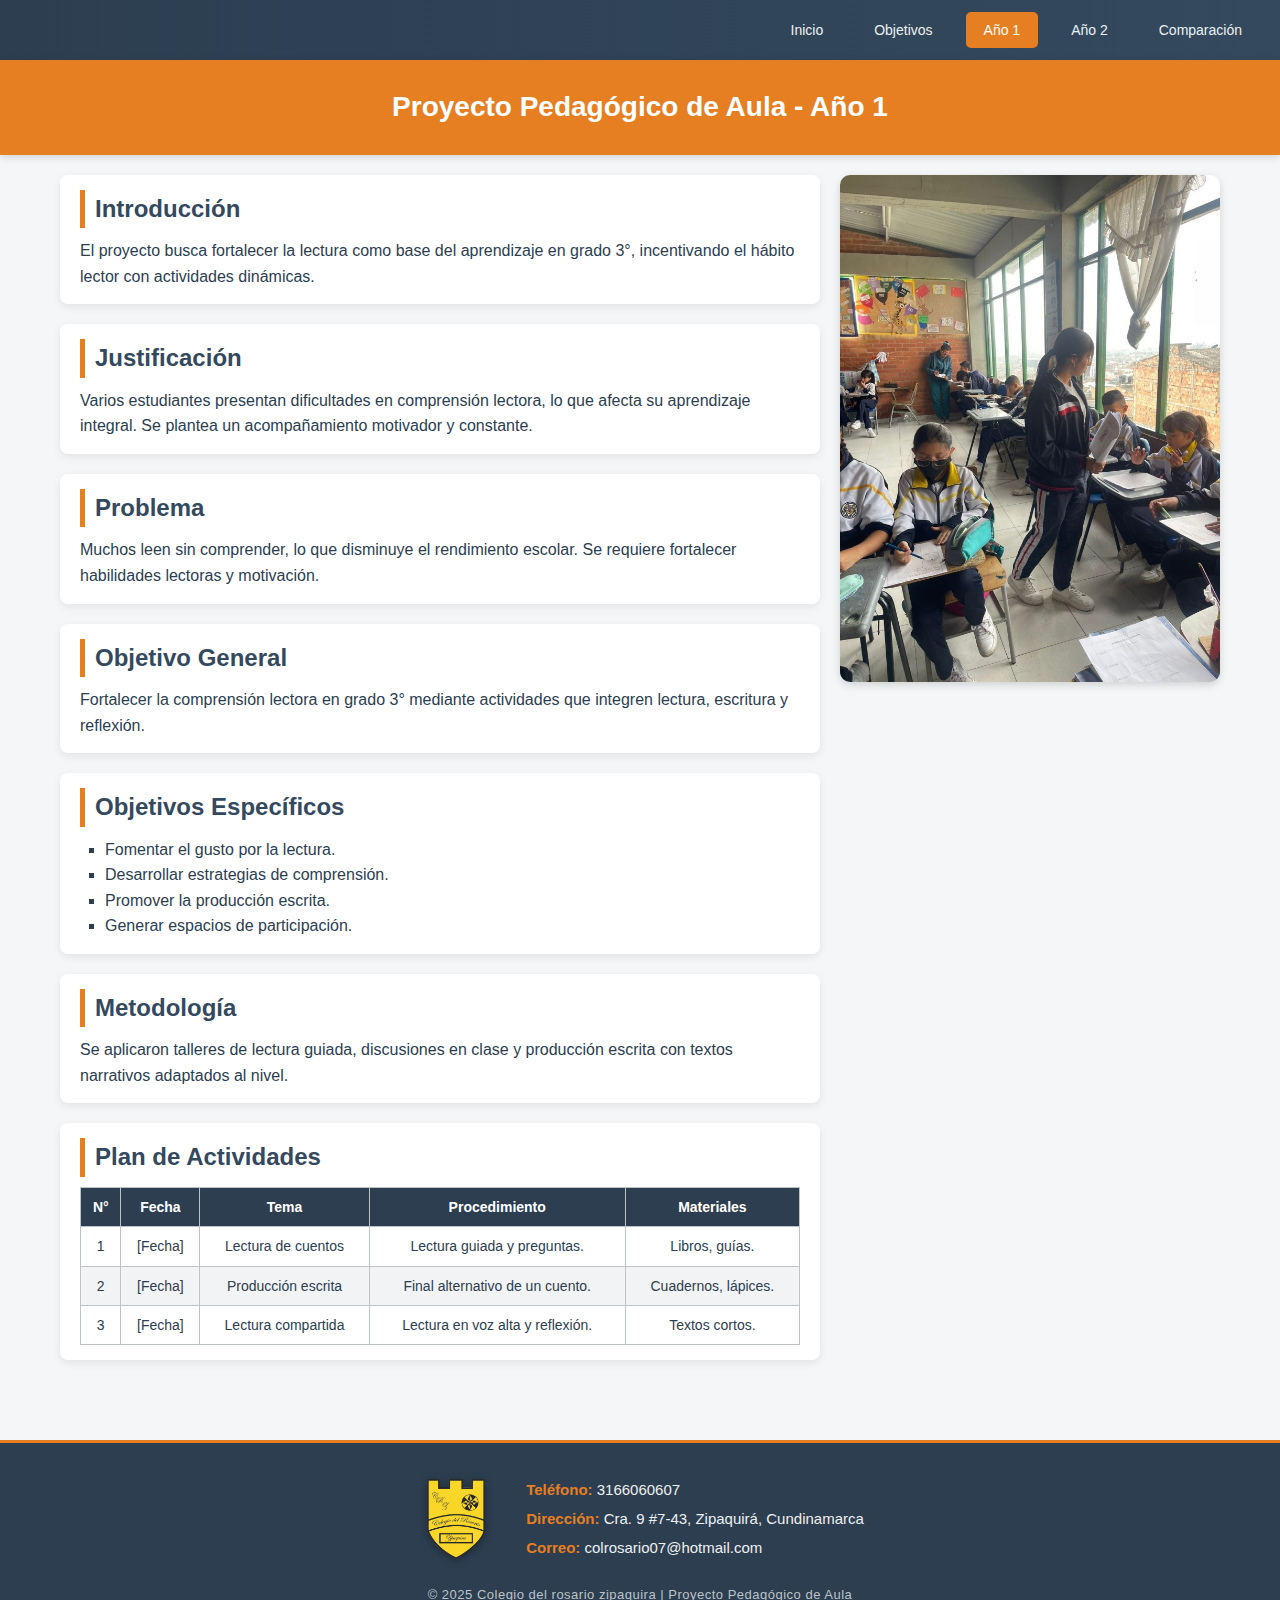
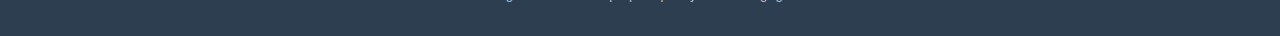
<file: anio1.html>
<!DOCTYPE html>
<html lang="es">
<head>
    <meta charset="UTF-8">
    <meta name="viewport" content="width=device-width, initial-scale=1.0">
    <title>Año 1 - Proyecto Pedagógico</title>
    <link rel="stylesheet" href="css/anio1.css"> <!-- Hoja de estilo específica para el diseño del año 1 -->
</head>

<body>
    <!-- ===== MENÚ PRINCIPAL ===== -->
    <!-- Permite la navegación entre las páginas del proyecto manteniendo coherencia visual -->
    <nav id="menu">
        <ul>
            <li class="menuprincipal"><a href="index.html">Inicio</a></li>
            <li class="menuprincipal"><a href="paginaII.html">Objetivos</a></li>
            <li class="menuprincipal"><a href="anio1.html" class="activo">Año 1</a></li>
            <li class="menuprincipal"><a href="anio2.html">Año 2</a></li>
            <li class="menuprincipal"><a href="comparacion.html">Comparación</a></li>
        </ul>
    </nav>

    <!-- ===== CABECERA ===== -->
    <!-- Encabezado que identifica el año y etapa del proyecto -->
    <header id="cabecera">
        <h1>Proyecto Pedagógico de Aula - Año 1</h1>
    </header>

    <!-- ===== CONTENIDO PRINCIPAL ===== -->
    <main class="layout">
        <!-- Columna con el contenido textual explicativo -->
        <div class="col-texto">

            <!-- Introducción: presenta el contexto y propósito inicial del proyecto -->
            <section>
                <h2>Introducción</h2>
                <p>El proyecto busca fortalecer la lectura como base del aprendizaje en grado 3°, incentivando el hábito lector con actividades dinámicas.</p>
            </section>

            <!-- Explica por qué se desarrolla este trabajo -->
            <section>
                <h2>Justificación</h2>
                <p>Varios estudiantes presentan dificultades en comprensión lectora, lo que afecta su aprendizaje integral. Se plantea un acompañamiento motivador y constante.</p>
            </section>

            <!-- Describe la problemática detectada en el aula -->
            <section>
                <h2>Problema</h2>
                <p>Muchos leen sin comprender, lo que disminuye el rendimiento escolar. Se requiere fortalecer habilidades lectoras y motivación.</p>
            </section>

            <!-- Presenta la meta principal del primer año -->
            <section>
                <h2>Objetivo General</h2>
                <p>Fortalecer la comprensión lectora en grado 3° mediante actividades que integren lectura, escritura y reflexión.</p>
            </section>

            <!-- Acciones concretas que guían el trabajo pedagógico -->
            <section>
                <h2>Objetivos Específicos</h2>
                <ul>
                    <li>Fomentar el gusto por la lectura.</li>
                    <li>Desarrollar estrategias de comprensión.</li>
                    <li>Promover la producción escrita.</li>
                    <li>Generar espacios de participación.</li>
                </ul>
            </section>

            <!-- Explicación de las estrategias aplicadas durante el año -->
            <section>
                <h2>Metodología</h2>
                <p>Se aplicaron talleres de lectura guiada, discusiones en clase y producción escrita con textos narrativos adaptados al nivel.</p>
            </section>

            <!-- Planificación detallada de las actividades desarrolladas -->
            <section>
                <h2>Plan de Actividades</h2>
                <table>
                    <thead>
                        <tr>
                            <th>N°</th>
                            <th>Fecha</th>
                            <th>Tema</th>
                            <th>Procedimiento</th>
                            <th>Materiales</th>
                        </tr>
                    </thead>
                    <tbody>
                        <!-- Cada fila representa una actividad realizada en el aula -->
                        <tr>
                            <td>1</td>
                            <td>[Fecha]</td>
                            <td>Lectura de cuentos</td>
                            <td>Lectura guiada y preguntas.</td>
                            <td>Libros, guías.</td>
                        </tr>
                        <tr>
                            <td>2</td>
                            <td>[Fecha]</td>
                            <td>Producción escrita</td>
                            <td>Final alternativo de un cuento.</td>
                            <td>Cuadernos, lápices.</td>
                        </tr>
                        <tr>
                            <td>3</td>
                            <td>[Fecha]</td>
                            <td>Lectura compartida</td>
                            <td>Lectura en voz alta y reflexión.</td>
                            <td>Textos cortos.</td>
                        </tr>
                    </tbody>
                </table>
            </section>
        </div>

        <!-- Columna con la imagen principal del trabajo en aula -->
        <div class="col-imagen">
            <img src="img/actividad 2.jpg" alt="Lectura en clase - Año 1"> <!-- Imagen ilustrativa del proceso pedagógico -->
        </div>
    </main>
    <!-- ===== PIE DE PÁGINA ===== -->
    <footer>
        <div class="footer-content">
            <img src="img/escudo.png" alt="Escudo del colegio" class="escudo">
            <div class="info">
                <p><strong>Teléfono:</strong> 3166060607</p>
                <p><strong>Dirección:</strong> Cra. 9 #7-43, Zipaquirá, Cundinamarca</p>
                <p><strong>Correo:</strong> colrosario07@hotmail.com</p>
            </div>
        </div>
        <p class="copy">© 2025 Colegio del rosario zipaquira | Proyecto Pedagógico de Aula</p>
    </footer>
</body>
</html>
</file>
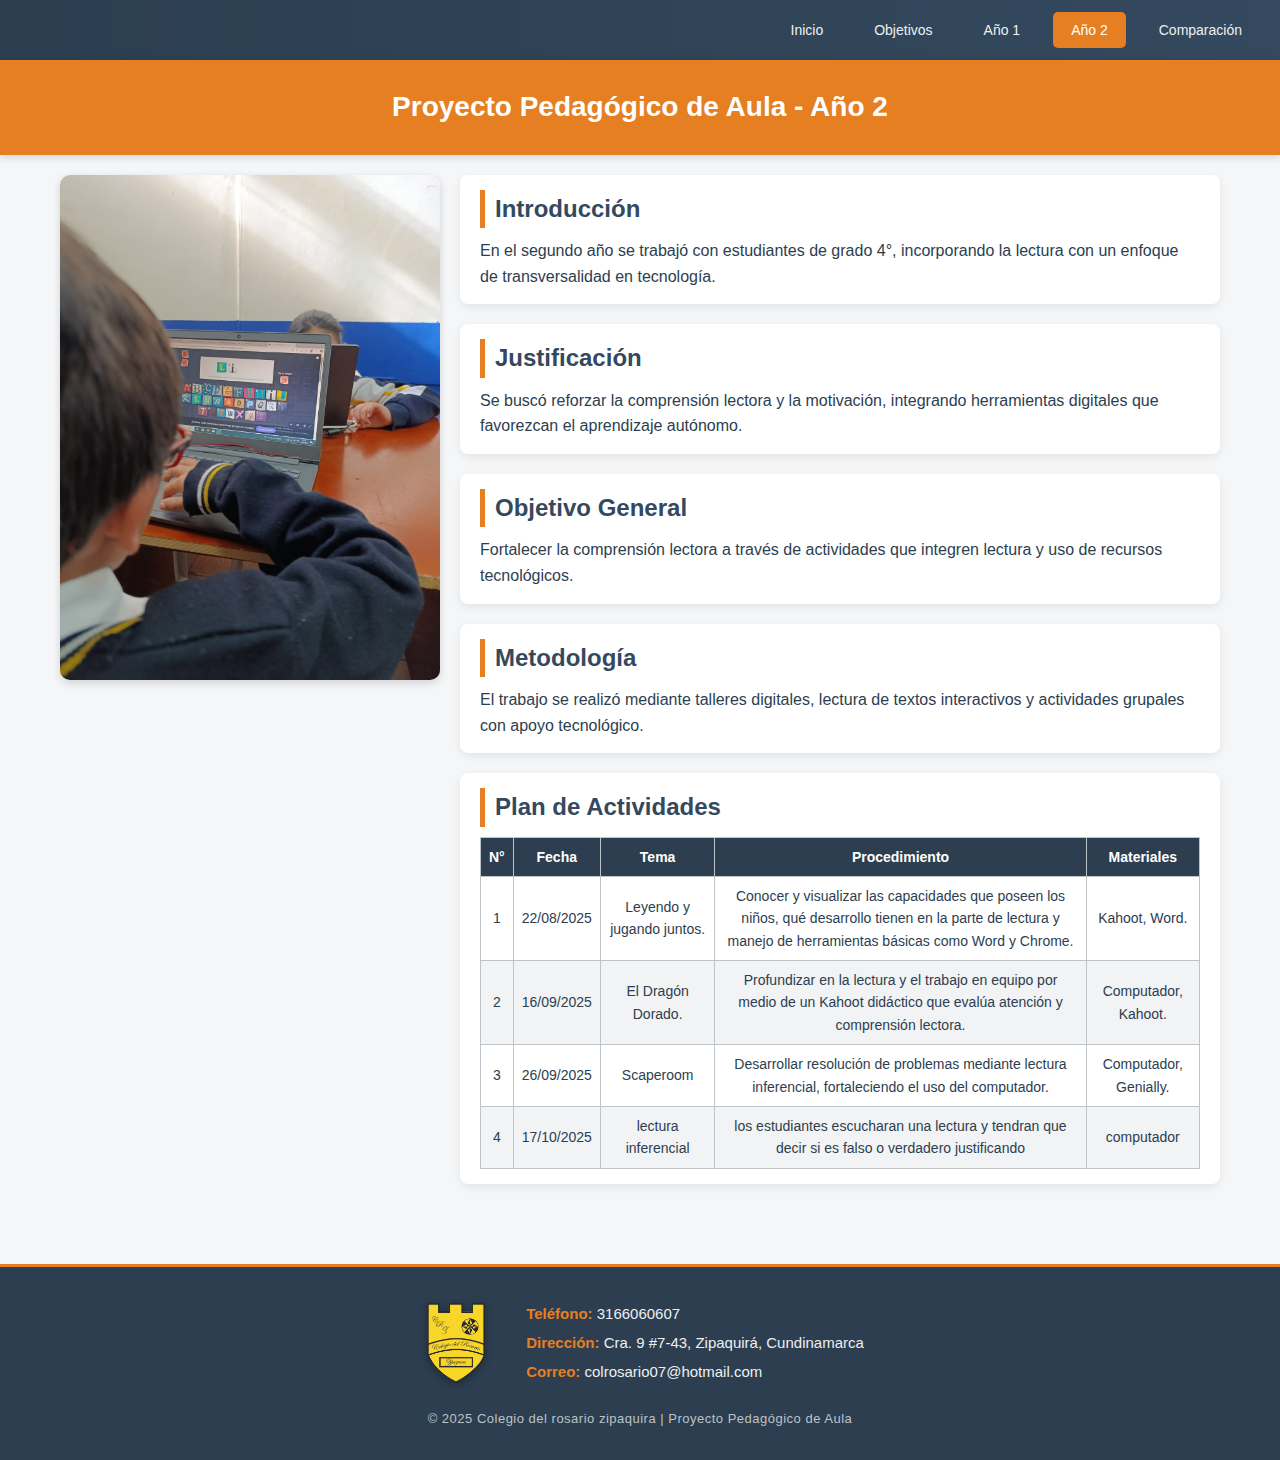
<file: anio2.html>
<!DOCTYPE html>
<html lang="es">
<head>
    <meta charset="UTF-8">
    <meta name="viewport" content="width=device-width, initial-scale=1.0">
    <title>Año 2 - Proyecto Pedagógico</title>
    <link rel="stylesheet" href="css/anio2.css"> <!-- Hoja de estilo para esta página -->
</head>

<body>
    <!-- ===== MENÚ PRINCIPAL ===== -->
    <!-- Navegación general del proyecto, mantiene coherencia entre páginas -->
    <nav id="menu">
        <ul>
            <li class="menuprincipal"><a href="index.html">Inicio</a></li>
            <li class="menuprincipal"><a href="paginaII.html">Objetivos</a></li>
            <li class="menuprincipal"><a href="anio1.html">Año 1</a></li>
            <li class="menuprincipal"><a href="anio2.html" class="activo">Año 2</a></li>
            <li class="menuprincipal"><a href="comparacion.html">Comparación</a></li>
        </ul>
    </nav>

    <!-- ===== CABECERA ===== -->
    <!-- Identifica el año y etapa del proyecto -->
    <header id="cabecera">
        <h1>Proyecto Pedagógico de Aula - Año 2</h1>
    </header>

    <!-- ===== CONTENIDO PRINCIPAL ===== -->
    <main class="layout">
        <!-- Columna visual que muestra la imagen representativa del trabajo -->
        <div class="col-imagen">
            <img src="img/antividad11.jpg" alt="Lectura con tecnología - Año 2"> <!-- Imagen ilustrativa del segundo año -->
        </div>

        <!-- Columna textual con la descripción del proceso pedagógico -->
        <div class="col-texto">
            <!-- Introducción: contextualiza el trabajo con el nuevo grado -->
            <section>
                <h2>Introducción</h2>
                <p>En el segundo año se trabajó con estudiantes de grado 4°, incorporando la lectura con un enfoque de transversalidad en tecnología.</p>
            </section>

            <!-- Justificación del trabajo con enfoque tecnológico -->
            <section>
                <h2>Justificación</h2>
                <p>Se buscó reforzar la comprensión lectora y la motivación, integrando herramientas digitales que favorezcan el aprendizaje autónomo.</p>
            </section>

            <!-- Meta general del segundo año -->
            <section>
                <h2>Objetivo General</h2>
                <p>Fortalecer la comprensión lectora a través de actividades que integren lectura y uso de recursos tecnológicos.</p>
            </section>

            <!-- Explicación de la metodología aplicada -->
            <section>
                <h2>Metodología</h2>
                <p>El trabajo se realizó mediante talleres digitales, lectura de textos interactivos y actividades grupales con apoyo tecnológico.</p>
            </section>

            <!-- Planificación del trabajo práctico con estudiantes -->
            <section>
                <h2>Plan de Actividades</h2>
                <table>
                    <thead>
                        <tr>
                            <th>N°</th>
                            <th>Fecha</th>
                            <th>Tema</th>
                            <th>Procedimiento</th>
                            <th>Materiales</th>
                        </tr>
                    </thead>
                    <tbody>
                        <!-- Actividades reales del segundo año -->
                        <tr>
                            <td>1</td>
                            <td>22/08/2025</td>
                            <td>Leyendo y jugando juntos.</td>
                            <td>Conocer y visualizar las capacidades que poseen los niños, qué desarrollo tienen en la parte de lectura y manejo de herramientas básicas como Word y Chrome.</td>
                            <td>Kahoot, Word.</td>
                        </tr>
                        <tr>
                            <td>2</td>
                            <td>16/09/2025</td>
                            <td>El Dragón Dorado.</td>
                            <td>Profundizar en la lectura y el trabajo en equipo por medio de un Kahoot didáctico que evalúa atención y comprensión lectora.</td>
                            <td>Computador, Kahoot.</td>
                        </tr>
                        <tr>
                            <td>3</td>
                            <td>26/09/2025</td>
                            <td>Scaperoom</td>
                            <td>Desarrollar resolución de problemas mediante lectura inferencial, fortaleciendo el uso del computador.</td>
                            <td>Computador, Genially.</td>
                        </tr>

                       
                        <tr>
                            <td>4</td>
                            <td>17/10/2025</td>
                            <td>lectura inferencial</td>
                            <td>los estudiantes escucharan una lectura y tendran que decir si es falso o verdadero justificando</td>
                            <td>computador</td>
                        </tr>
                    </tbody>
                </table>
            </section>
        </div>
    </main>
    <!-- ===== PIE DE PÁGINA ===== -->
    <footer>
        <div class="footer-content">
            <img src="img/escudo.png" alt="Escudo del colegio" class="escudo">
            <div class="info">
                <p><strong>Teléfono:</strong> 3166060607</p>
                <p><strong>Dirección:</strong> Cra. 9 #7-43, Zipaquirá, Cundinamarca</p>
                <p><strong>Correo:</strong> colrosario07@hotmail.com</p>
            </div>
        </div>
        <p class="copy">© 2025 Colegio del rosario zipaquira | Proyecto Pedagógico de Aula</p>
    </footer>

</body>
</html>
</file>
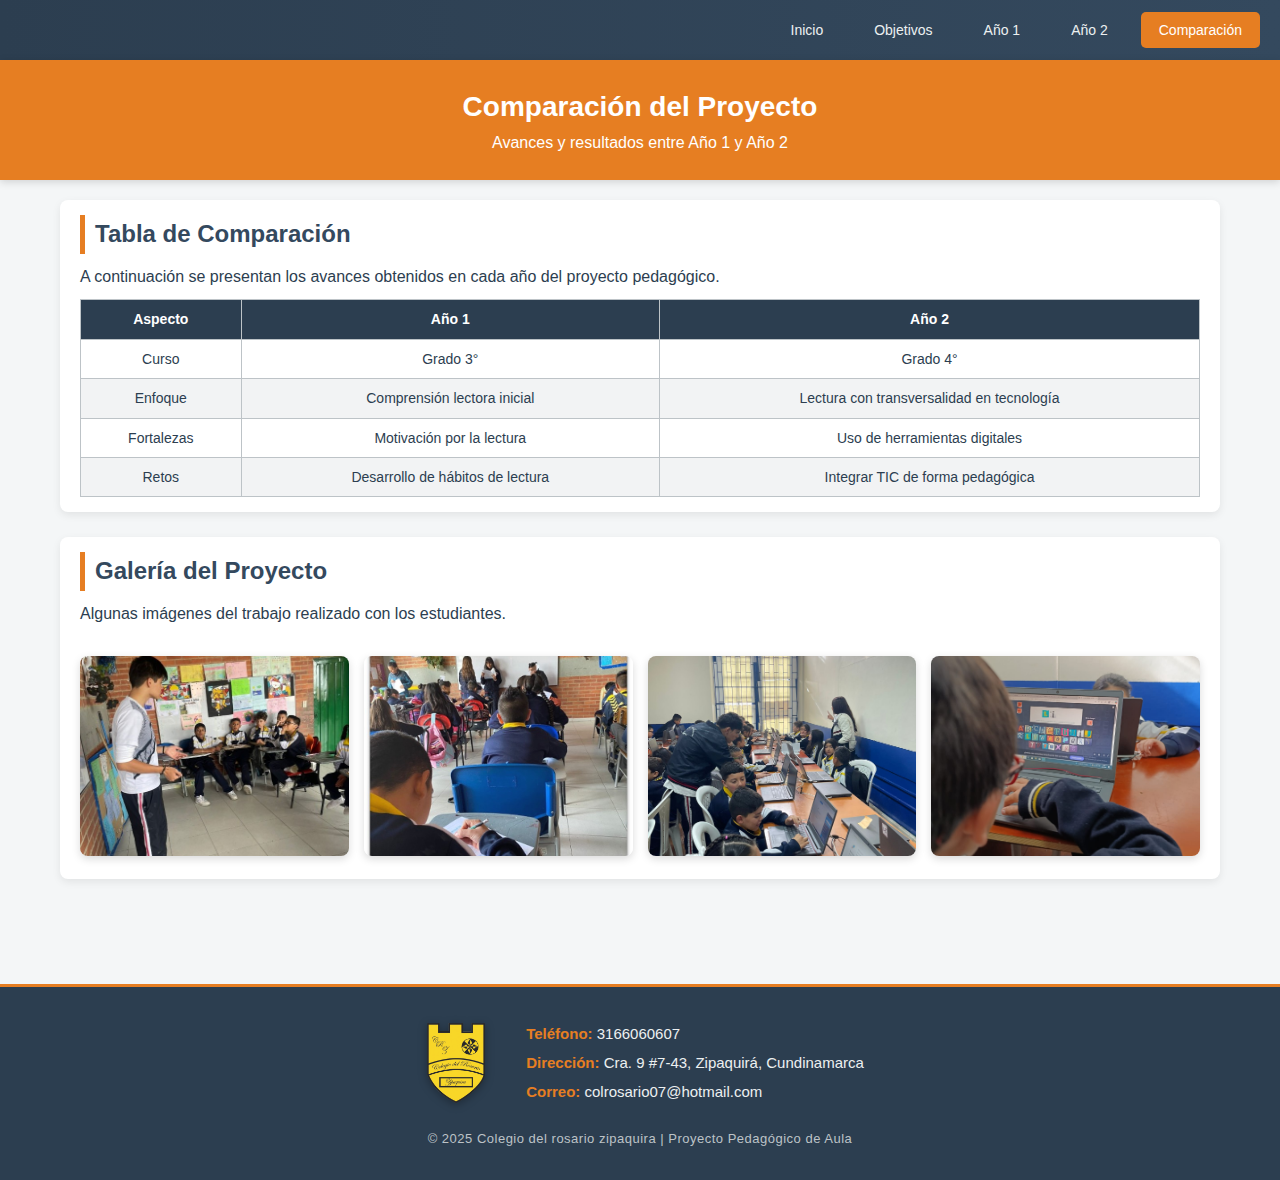
<file: comparacion.html>
<!DOCTYPE html>
<html lang="es">
<head>
    <meta charset="UTF-8">
    <meta name="viewport" content="width=device-width, initial-scale=1.0">
    <title>Comparación - Proyecto Pedagógico</title>
    <link rel="stylesheet" href="css/comparacion.css"> <!-- Hoja de estilos específica para la página de comparación -->
</head>

<body>
    <!-- ===== MENÚ PRINCIPAL ===== -->
    <!-- Menú que permite navegar entre las secciones del proyecto -->
    <nav id="menu">
        <ul>
            <li class="menuprincipal"><a href="index.html">Inicio</a></li>
            <li class="menuprincipal"><a href="paginaII.html">Objetivos</a></li>
            <li class="menuprincipal"><a href="anio1.html">Año 1</a></li>
            <li class="menuprincipal"><a href="anio2.html">Año 2</a></li>
            <li class="menuprincipal"><a href="comparacion.html" class="activo">Comparación</a></li>
        </ul>
    </nav>

    <!-- ===== CABECERA ===== -->
    <!-- Presenta el propósito de la página: mostrar avances y diferencias entre años -->
    <header id="cabecera">
        <div class="overlay"> <!-- Capa decorativa para resaltar el texto sobre la imagen -->
            <h1>Comparación del Proyecto</h1>
            <p>Avances y resultados entre Año 1 y Año 2</p>
        </div>
    </header>

    <!-- ===== CONTENIDO PRINCIPAL ===== -->
    <main>
        <!-- Tabla que resume los aspectos más importantes de cada etapa -->
        <section>
            <h2>Tabla de Comparación</h2>
            <p>A continuación se presentan los avances obtenidos en cada año del proyecto pedagógico.</p>

            <div class="tabla-container">
                <table>
                    <thead>
                        <tr>
                            <th>Aspecto</th>
                            <th>Año 1</th>
                            <th>Año 2</th>
                        </tr>
                    </thead>
                    <tbody>
                        <!-- Cada fila representa un criterio pedagógico comparativo -->
                        <tr>
                            <td>Curso</td>
                            <td>Grado 3°</td>
                            <td>Grado 4°</td>
                        </tr>
                        <tr>
                            <td>Enfoque</td>
                            <td>Comprensión lectora inicial</td>
                            <td>Lectura con transversalidad en tecnología</td>
                        </tr>
                        <tr>
                            <td>Fortalezas</td>
                            <td>Motivación por la lectura</td>
                            <td>Uso de herramientas digitales</td>
                        </tr>
                        <tr>
                            <td>Retos</td>
                            <td>Desarrollo de hábitos de lectura</td>
                            <td>Integrar TIC de forma pedagógica</td>
                        </tr>
                    </tbody>
                </table>
            </div>
        </section>

        <!-- Galería de imágenes que evidencia las actividades realizadas en ambas etapas -->
        <section>
            <h2>Galería del Proyecto</h2>
            <p>Algunas imágenes del trabajo realizado con los estudiantes.</p>

            <div class="galeria">
                <!-- Cada imagen representa una evidencia visual del proceso pedagógico -->
                <div class="imagen"><img src="img/actividad 3.jpg" alt="Actividad 1"></div>
                <div class="imagen"><img src="img/actividad 1.jpg" alt="Actividad 2"></div>
                <div class="imagen"><img src="img/actividad 22.jpg" alt="Actividad 3"></div>
                <div class="imagen"><img src="img/antividad11.jpg" alt="Actividad 4"></div>
            </div>
        </section>
    </main>
    <!-- ===== PIE DE PÁGINA ===== -->
    <footer>
        <div class="footer-content">
            <img src="img/escudo.png" alt="Escudo del colegio" class="escudo">
            <div class="info">
                <p><strong>Teléfono:</strong> 3166060607</p>
                <p><strong>Dirección:</strong> Cra. 9 #7-43, Zipaquirá, Cundinamarca</p>
                <p><strong>Correo:</strong> colrosario07@hotmail.com</p>
            </div>
        </div>
        <p class="copy">© 2025 Colegio del rosario zipaquira | Proyecto Pedagógico de Aula</p>
    </footer>
</body>
</html>
</file>
<file: css/anio1.css>
/* ===== REINICIO GENERAL ===== */
/* Restablece márgenes, rellenos y define el modelo de caja para todos los elementos */
* {
    margin: 0;
    padding: 0;
    box-sizing: border-box;
}

/* ===== ESTILO BASE DEL DOCUMENTO ===== */
/* Define la tipografía general, el color del texto, el fondo y la altura de línea */
body {
    font-family: 'Segoe UI', Arial, sans-serif;
    line-height: 1.6;
    background-color: #F4F6F7; /* Fondo gris muy claro */
    color: #2C3E50; /* Texto gris azulado */
}

/* ===== MENÚ DE NAVEGACIÓN ===== */
/* Configura el menú principal con un fondo degradado y posición fija superior */
#menu {
    background: linear-gradient(90deg, #2C3E50, #34495E);
    padding: 0 20px;
}

/* Distribuye los elementos del menú de manera horizontal */
#menu ul {
    display: flex;
    list-style: none; /* Elimina los puntos predeterminados */
    justify-content: flex-end; /* Alinea los elementos a la derecha */
    height: 60px;
    align-items: center;
}

/* Espaciado entre los botones del menú */
.menuprincipal {
    margin-left: 15px;
}

/* ===== ENLACES DEL MENÚ ===== */
/* Define el color, tamaño y comportamiento visual de los enlaces */
.menuprincipal a {
    text-decoration: none;
    color: #ECF0F1; /* Color claro para contraste con el fondo oscuro */
    font-size: 14px;
    padding: 10px 18px;
    border-radius: 5px;
    transition: all 0.3s ease; /* Suaviza la animación al pasar el cursor */
}

/* Efecto al pasar el cursor o para el enlace activo */
.menuprincipal a:hover,
.menuprincipal a.activo {
    background-color: #E67E22; /* Naranja intenso */
    color: white;
}

/* ===== CABECERA ===== */
/* Encabezado del sitio con fondo naranja y texto centrado */
#cabecera {
    background: #E67E22;
    text-align: center;
    padding: 25px;
    color: white;
    box-shadow: 0 2px 8px rgba(0,0,0,0.15); /* Sombra inferior sutil */
}

/* Título principal del encabezado */
#cabecera h1 {
    font-size: 28px;
}

/* ===== DISTRIBUCIÓN GENERAL DEL CONTENIDO ===== */
/* Crea un diseño de dos columnas: texto e imagen */
.layout {
    display: flex;
    gap: 20px; /* Espacio entre columnas */
    max-width: 1200px;
    margin: auto;
    padding: 20px;
}

/* ===== COLUMNA DE TEXTO (IZQUIERDA) ===== */
/* Contiene los módulos del texto en bloques separados */
.col-texto {
    flex: 2; /* Ocupa más espacio que la imagen */
    display: flex;
    flex-direction: column;
    gap: 20px;
}

/* ===== COLUMNA DE IMAGEN (DERECHA) ===== */
/* Muestra una imagen grande fija al lado derecho */
.col-imagen {
    flex: 1;
    display: flex;
    align-items: flex-start;
    justify-content: center;
}

/* Imagen con bordes redondeados y posición fija mientras se hace scroll */
.col-imagen img {
    width: 100%;
    max-height: 90vh; /* Limita su altura al 90% de la pantalla */
    border-radius: 10px;
    object-fit: cover; /* Ajusta la imagen sin deformarla */
    box-shadow: 0 3px 8px rgba(0,0,0,0.15);
    position: sticky;
    top: 20px; /* Se mantiene visible al hacer scroll */
}

/* ===== SECCIONES DE TEXTO ===== */
/* Cada bloque de texto está dentro de una tarjeta blanca con sombra */
section {
    background: white;
    padding: 15px 20px;
    border-radius: 8px;
    box-shadow: 0 3px 8px rgba(0,0,0,0.08);
}

/* Títulos con línea lateral naranja */
section h2 {
    margin-bottom: 10px;
    color: #34495E;
    border-left: 5px solid #E67E22;
    padding-left: 10px;
}

/* ===== LISTAS ===== */
/* Da formato a las listas de los objetivos */
ul {
    margin-left: 25px;
    list-style-type: square; /* Usa viñetas cuadradas */
}

/* ===== TABLAS ===== */
/* Define la estructura general de las tablas */
table {
    width: 100%;
    border-collapse: collapse; /* Elimina el espacio entre bordes */
    margin-top: 10px;
    font-size: 14px;
}

/* Celdas y encabezados con borde gris claro */
table th, table td {
    border: 1px solid #BDC3C7;
    padding: 8px;
    text-align: center;
}

/* Cabecera de tabla con fondo azul oscuro y texto blanco */
table th {
    background-color: #2C3E50;
    color: white;
}

/* Filas alternadas en tonos claros */
table tr:nth-child(even) {
    background-color: #F2F3F4;
}

/* Efecto visual al pasar el cursor sobre una fila */
table tr:hover {
    background-color: #FDEBD0;
    transition: background 0.3s ease;
}

/* ===== PIE DE PÁGINA ===== */
/* Fondo oscuro con texto claro centrado */
footer {
    background: #2C3E50;
    color: #ECF0F1;
    padding: 25px 15px;
    text-align: center;
    margin-top: 40px;
}

/* Contenedor del pie: imagen del escudo e información institucional */
.footer-content {
    display: flex;
    align-items: center;
    justify-content: center;
    gap: 20px;
    flex-wrap: wrap;
}

/* Escudo del colegio con tamaño fijo */
footer .escudo {
    width: 70px;
    height: 70px;
    object-fit: contain;
}

/* Información de contacto y ubicación */
footer .info p {
    margin: 4px 0;
    font-size: 14px;
}

/* Línea inferior de derechos de autor */
footer .copy {
    margin-top: 15px;
    font-size: 13px;
    color: #BDC3C7;
}
/* ===== PIE DE PÁGINA MODERNO ===== */
footer {
    background: #2C3E50;
    color: #ECF0F1;
    padding: 30px 20px;
    text-align: center;
    border-top: 3px solid #E67E22; /* Línea superior decorativa */
    margin-top: 60px;
}

.footer-content {
    display: flex;
    align-items: center;
    justify-content: center;
    gap: 30px;
    flex-wrap: wrap;
    max-width: 1000px;
    margin: 0 auto 20px;
}

footer .escudo {
    width: 80px;
    height: 80px;
    object-fit: contain;
    filter: drop-shadow(0 2px 4px rgba(0,0,0,0.3));
}

footer .info {
    text-align: left;
}

footer .info p {
    margin: 5px 0;
    font-size: 15px;
    color: #ECF0F1;
}

footer .info strong {
    color: #E67E22;
}

footer .copy {
    margin-top: 10px;
    font-size: 13px;
    color: #BDC3C7;
    letter-spacing: 0.5px;
}

/* Adaptación móvil */
@media (max-width: 600px) {
    .footer-content {
        flex-direction: column;
        text-align: center;
    }

    footer .info {
        text-align: center;
    }

    footer .escudo {
        width: 70px;
        height: 70px;
    }
}
</file>
<file: css/anio2.css>
/* ===== REINICIO GENERAL ===== */
/* Quita márgenes y rellenos por defecto, y ajusta el modelo de caja */
* {
    margin: 0;
    padding: 0;
    box-sizing: border-box;
}

/* ===== CONFIGURACIÓN BASE ===== */
/* Define la fuente principal, colores generales y el fondo de toda la página */
body {
    font-family: 'Segoe UI', Arial, sans-serif;
    line-height: 1.6;
    background-color: #F4F6F7; /* Fondo gris claro */
    color: #2C3E50; /* Texto gris azulado */
}

/* ===== MENÚ DE NAVEGACIÓN ===== */
/* Barra superior fija con fondo degradado */
#menu {
    background: linear-gradient(90deg, #2C3E50, #34495E);
    padding: 0 20px;
}

/* Contenedor del menú con los elementos distribuidos horizontalmente */
#menu ul {
    display: flex;
    list-style: none; /* Elimina los puntos de lista */
    justify-content: flex-end; /* Alinea los botones a la derecha */
    height: 60px;
    align-items: center;
}

/* Separación entre elementos del menú */
.menuprincipal {
    margin-left: 15px;
}

/* ===== ENLACES DEL MENÚ ===== */
/* Configura los botones del menú: color, tamaño y transición */
.menuprincipal a {
    text-decoration: none;
    color: #ECF0F1;
    font-size: 14px;
    padding: 10px 18px;
    border-radius: 5px;
    transition: all 0.3s ease;
}

/* Efecto de hover o botón activo */
.menuprincipal a:hover,
.menuprincipal a.activo {
    background-color: #E67E22; /* Naranja al pasar el cursor */
    color: white;
}

/* ===== CABECERA ===== */
/* Encabezado superior con fondo naranja y texto centrado */
#cabecera {
    background: #E67E22;
    text-align: center;
    padding: 25px;
    color: white;
    box-shadow: 0 2px 8px rgba(0,0,0,0.15);
}

/* Título del encabezado */
#cabecera h1 {
    font-size: 28px;
}

/* ===== DISTRIBUCIÓN PRINCIPAL ===== */
/* Crea dos columnas: imagen a la izquierda y texto a la derecha */
.layout {
    display: flex;
    gap: 20px;
    max-width: 1200px;
    margin: auto;
    padding: 20px;
}

/* ===== COLUMNA DE IMAGEN (IZQUIERDA) ===== */
/* Contiene la imagen principal del año 2 */
.col-imagen {
    flex: 1;
    display: flex;
    align-items: flex-start;
    justify-content: center;
}

/* Imagen grande con bordes redondeados y sombra */
.col-imagen img {
    width: 100%;
    max-height: 90vh;
    border-radius: 10px;
    object-fit: cover;
    box-shadow: 0 3px 8px rgba(0,0,0,0.15);
    position: sticky; /* Mantiene visible al hacer scroll */
    top: 20px;
}

/* ===== COLUMNA DE TEXTO (DERECHA) ===== */
/* Contiene los módulos de texto explicativo */
.col-texto {
    flex: 2;
    display: flex;
    flex-direction: column;
    gap: 20px;
}

/* ===== SECCIONES ===== */
/* Cada bloque de contenido se muestra dentro de una tarjeta */
section {
    background: white;
    padding: 15px 20px;
    border-radius: 8px;
    box-shadow: 0 3px 8px rgba(0,0,0,0.08);
}

/* Títulos de secciones con borde decorativo */
section h2 {
    margin-bottom: 10px;
    color: #34495E;
    border-left: 5px solid #E67E22;
    padding-left: 10px;
}

/* ===== LISTAS ===== */
/* Ajuste visual para listas con objetivos o puntos destacados */
ul {
    margin-left: 25px;
    list-style-type: square;
}

/* ===== TABLAS ===== */
/* Diseño general de las tablas */
table {
    width: 100%;
    border-collapse: collapse;
    margin-top: 10px;
    font-size: 14px;
}

/* Bordes, rellenos y alineación */
table th, table td {
    border: 1px solid #BDC3C7;
    padding: 8px;
    text-align: center;
}

/* Encabezado oscuro con texto blanco */
table th {
    background-color: #2C3E50;
    color: white;
}

/* Filas alternadas con fondo suave */
table tr:nth-child(even) {
    background-color: #F2F3F4;
}

/* Efecto de resaltado al pasar el mouse */
table tr:hover {
    background-color: #FDEBD0;
    transition: background 0.3s ease;
}

/* ===== PIE DE PÁGINA ===== */
/* Sección inferior con fondo oscuro y texto claro */
footer {
    background: #2C3E50;
    color: #ECF0F1;
    padding: 25px 15px;
    text-align: center;
    margin-top: 40px;
}

/* Contenedor del pie: alinea escudo y texto institucional */
.footer-content {
    display: flex;
    align-items: center;
    justify-content: center;
    gap: 20px;
    flex-wrap: wrap;
}

/* Tamaño y proporción del escudo */
footer .escudo {
    width: 70px;
    height: 70px;
    object-fit: contain;
}

/* Información de contacto */
footer .info p {
    margin: 4px 0;
    font-size: 14px;
}

/* Texto de derechos al final */
footer .copy {
    margin-top: 15px;
    font-size: 13px;
    color: #BDC3C7;
}
/* ===== PIE DE PÁGINA MODERNO ===== */
footer {
    background: #2C3E50;
    color: #ECF0F1;
    padding: 30px 20px;
    text-align: center;
    border-top: 3px solid #E67E22; /* Línea superior decorativa */
    margin-top: 60px;
}

.footer-content {
    display: flex;
    align-items: center;
    justify-content: center;
    gap: 30px;
    flex-wrap: wrap;
    max-width: 1000px;
    margin: 0 auto 20px;
}

footer .escudo {
    width: 80px;
    height: 80px;
    object-fit: contain;
    filter: drop-shadow(0 2px 4px rgba(0,0,0,0.3));
}

footer .info {
    text-align: left;
}

footer .info p {
    margin: 5px 0;
    font-size: 15px;
    color: #ECF0F1;
}

footer .info strong {
    color: #E67E22;
}

footer .copy {
    margin-top: 10px;
    font-size: 13px;
    color: #BDC3C7;
    letter-spacing: 0.5px;
}

/* Adaptación móvil */
@media (max-width: 600px) {
    .footer-content {
        flex-direction: column;
        text-align: center;
    }

    footer .info {
        text-align: center;
    }

    footer .escudo {
        width: 70px;
        height: 70px;
    }
}
</file>
<file: css/comparacion.css>
/* ===== REINICIO GENERAL ===== */
/* Elimina los márgenes y rellenos por defecto y define el modelo de caja estándar */
* {
    margin: 0;
    padding: 0;
    box-sizing: border-box;
}

/* ===== CONFIGURACIÓN GLOBAL ===== */
/* Define la tipografía, colores base y fondo del documento */
body {
    font-family: 'Segoe UI', Arial, sans-serif;
    line-height: 1.6;
    background-color: #F4F6F7; /* Fondo gris claro */
    color: #2C3E50; /* Texto gris oscuro */
}

/* ===== MENÚ DE NAVEGACIÓN ===== */
/* Barra superior de navegación con fondo degradado */
#menu {
    background: linear-gradient(90deg, #2C3E50, #34495E);
    padding: 0 20px;
}

/* Lista de elementos del menú con disposición horizontal */
#menu ul {
    display: flex;
    list-style: none;
    justify-content: flex-end;
    height: 60px;
    align-items: center;
}

/* Separación entre los botones del menú */
.menuprincipal {
    margin-left: 15px;
}

/* ===== ENLACES DEL MENÚ ===== */
/* Define color y estilo de los enlaces */
.menuprincipal a {
    text-decoration: none;
    color: #ECF0F1;
    font-size: 14px;
    padding: 10px 18px;
    border-radius: 5px;
    transition: all 0.3s ease;
}

/* Efecto visual al pasar el mouse o cuando está activo */
.menuprincipal a:hover,
.menuprincipal a.activo {
    background-color: #E67E22;
    color: white;
}

/* ===== CABECERA ===== */
/* Encabezado principal de la página con color de fondo naranja */
#cabecera {
    background: #E67E22;
    text-align: center;
    padding: 25px;
    color: white;
    box-shadow: 0 2px 8px rgba(0,0,0,0.15);
}

/* Título principal del encabezado */
#cabecera h1 {
    font-size: 28px;
}

/* ===== CONTENEDOR PRINCIPAL ===== */
/* Centra el contenido y ajusta su ancho máximo */
main {
    max-width: 1200px;
    margin: auto;
    padding: 20px;
}

/* ===== SECCIONES DE COMPARACIÓN ===== */
/* Cada bloque de información comparativa se presenta como tarjeta */
section {
    background: white;
    padding: 15px 20px;
    border-radius: 8px;
    box-shadow: 0 3px 8px rgba(0,0,0,0.08);
    margin-bottom: 25px;
}

/* Títulos de las secciones con borde lateral naranja */
section h2 {
    margin-bottom: 10px;
    color: #34495E;
    border-left: 5px solid #E67E22;
    padding-left: 10px;
}

/* ===== TABLAS COMPARATIVAS ===== */
/* Estructura base de la tabla que muestra Año 1 vs Año 2 */
table {
    width: 100%;
    border-collapse: collapse;
    margin-top: 10px;
    font-size: 14px;
}

/* Bordes de las celdas y alineación de contenido */
table th, table td {
    border: 1px solid #BDC3C7;
    padding: 8px;
    text-align: center;
}

/* Encabezado de la tabla con fondo oscuro */
table th {
    background-color: #2C3E50;
    color: white;
}

/* Filas alternadas con fondo más claro */
table tr:nth-child(even) {
    background-color: #F2F3F4;
}

/* Efecto visual al pasar el cursor sobre una fila */
table tr:hover {
    background-color: #FDEBD0;
    transition: background 0.3s ease;
}

/* ===== GALERÍA DE IMÁGENES ===== */
/* Contenedor principal que distribuye las imágenes en cuadrícula */
.galeria {
    display: grid;
    grid-template-columns: repeat(auto-fit, minmax(250px, 1fr)); /* Distribución adaptable */
    gap: 15px;
    margin-top: 30px;
}

/* Cada imagen dentro de la galería */
.galeria img {
    width: 100%;
    height: 200px;
    object-fit: cover; /* Ajusta la imagen sin deformarla */
    border-radius: 8px;
    box-shadow: 0 3px 8px rgba(0,0,0,0.15);
    transition: transform 0.3s ease, box-shadow 0.3s ease;
}

/* Efecto de zoom y sombra al pasar el cursor */
.galeria img:hover {
    transform: scale(1.05);
    box-shadow: 0 6px 15px rgba(0,0,0,0.3);
}

/* ===== PIE DE PÁGINA ===== */
/* Sección inferior con fondo oscuro y texto claro */
footer {
    background: #2C3E50;
    color: #ECF0F1;
    padding: 25px 15px;
    text-align: center;
    margin-top: 40px;
}

/* Contenedor que agrupa el escudo y la información institucional */
.footer-content {
    display: flex;
    align-items: center;
    justify-content: center;
    gap: 20px;
    flex-wrap: wrap;
}

/* Tamaño y proporción del escudo institucional */
footer .escudo {
    width: 70px;
    height: 70px;
    object-fit: contain;
}

/* Texto con los datos de contacto */
footer .info p {
    margin: 4px 0;
    font-size: 14px;
}

/* Línea inferior con derechos o créditos */
footer .copy {
    margin-top: 15px;
    font-size: 13px;
    color: #BDC3C7;
}
/* ===== PIE DE PÁGINA MODERNO ===== */
footer {
    background: #2C3E50;
    color: #ECF0F1;
    padding: 30px 20px;
    text-align: center;
    border-top: 3px solid #E67E22; /* Línea superior decorativa */
    margin-top: 60px;
}

.footer-content {
    display: flex;
    align-items: center;
    justify-content: center;
    gap: 30px;
    flex-wrap: wrap;
    max-width: 1000px;
    margin: 0 auto 20px;
}

footer .escudo {
    width: 80px;
    height: 80px;
    object-fit: contain;
    filter: drop-shadow(0 2px 4px rgba(0,0,0,0.3));
}

footer .info {
    text-align: left;
}

footer .info p {
    margin: 5px 0;
    font-size: 15px;
    color: #ECF0F1;
}

footer .info strong {
    color: #E67E22;
}

footer .copy {
    margin-top: 10px;
    font-size: 13px;
    color: #BDC3C7;
    letter-spacing: 0.5px;
}

/* Adaptación móvil */
@media (max-width: 600px) {
    .footer-content {
        flex-direction: column;
        text-align: center;
    }

    footer .info {
        text-align: center;
    }

    footer .escudo {
        width: 70px;
        height: 70px;
    }
}
</file>
